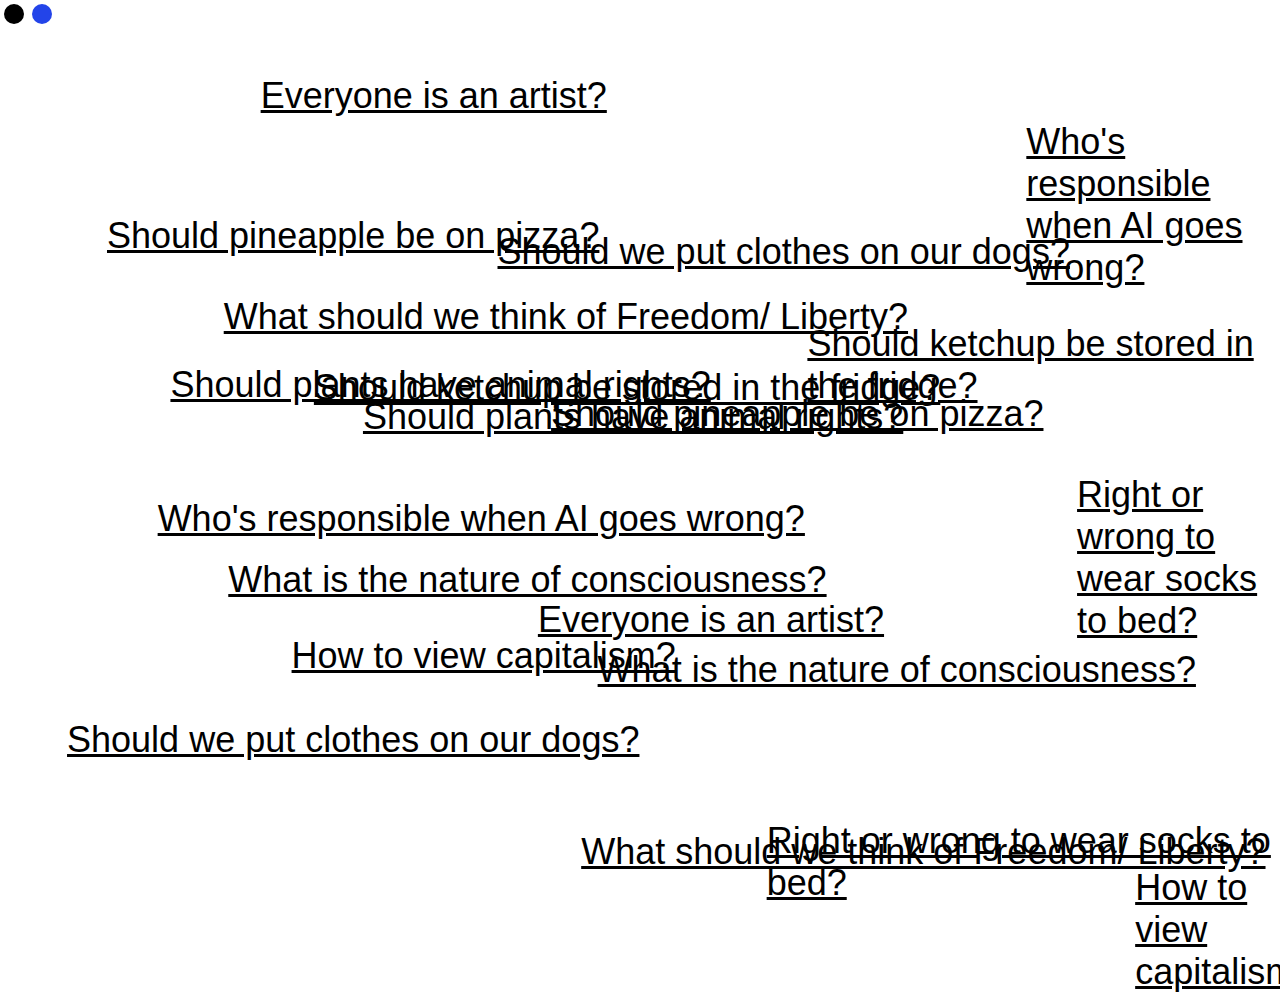
<file: index.html>
<!DOCTYPE html>
<html lang="en">

<head>
  <meta charset="UTF-8">
  <meta name="viewport" content="width=device-width, initial-scale=1.0">
  <title>Sentences Poping Web</title>
  <link rel="stylesheet" href="./CSS/style.css">
</head>

<body>
  <button style="margin: 4px;" id="invertColorsButton1"></button>
  <button style="margin-top: 4px;" id="invertColorsButton2"></button>

  <div id="linksContainer">
    <a href="./SPW1/index.html" class="randomLink">What should we think of Freedom/ Liberty?</a>
    <a href="./SPW2/index.html" class="randomLink">Everyone is an artist?</a>
    <a href="./SPW3/index.html" class="randomLink">How to view capitalism?</a>
    <a href="./SPW4/index.html" class="randomLink">What is the nature of consciousness?</a>
    <a href="./SPW5/index.html" class="randomLink">Should we put clothes on our dogs?</a>
    <a href="./SPW6/index.html" class="randomLink">Should plants have animal rights?</a>
    <a href="./SPW7/index.html" class="randomLink">Who's responsible when AI goes wrong?</a>
    <a href="./SPW8/index.html" class="randomLink">Should pineapple be on pizza?</a>
    <a href="./SPW9/index.html" class="randomLink">Right or wrong to wear socks to bed?</a>
    <a href="./SPW10/index.html" class="randomLink">Should ketchup be stored in the fridge?</a>
    <a href="./SPW1/index.html" class="randomLink">What should we think of Freedom/ Liberty?</a>
    <a href="./SPW2/index.html" class="randomLink">Everyone is an artist?</a>
    <a href="./SPW3/index.html" class="randomLink">How to view capitalism?</a>
    <a href="./SPW4/index.html" class="randomLink">What is the nature of consciousness?</a>
    <a href="./SPW5/index.html" class="randomLink">Should we put clothes on our dogs?</a>
    <a href="./SPW6/index.html" class="randomLink">Should plants have animal rights?</a>
    <a href="./SPW7/index.html" class="randomLink">Who's responsible when AI goes wrong?</a>
    <a href="./SPW8/index.html" class="randomLink">Should pineapple be on pizza?</a>
    <a href="./SPW9/index.html" class="randomLink">Right or wrong to wear socks to bed?</a>
    <a href="./SPW10/index.html" class="randomLink">Should ketchup be stored in the fridge?</a>
  </div>
  <script src="script.js"></script>
</body>
</html>
</file>
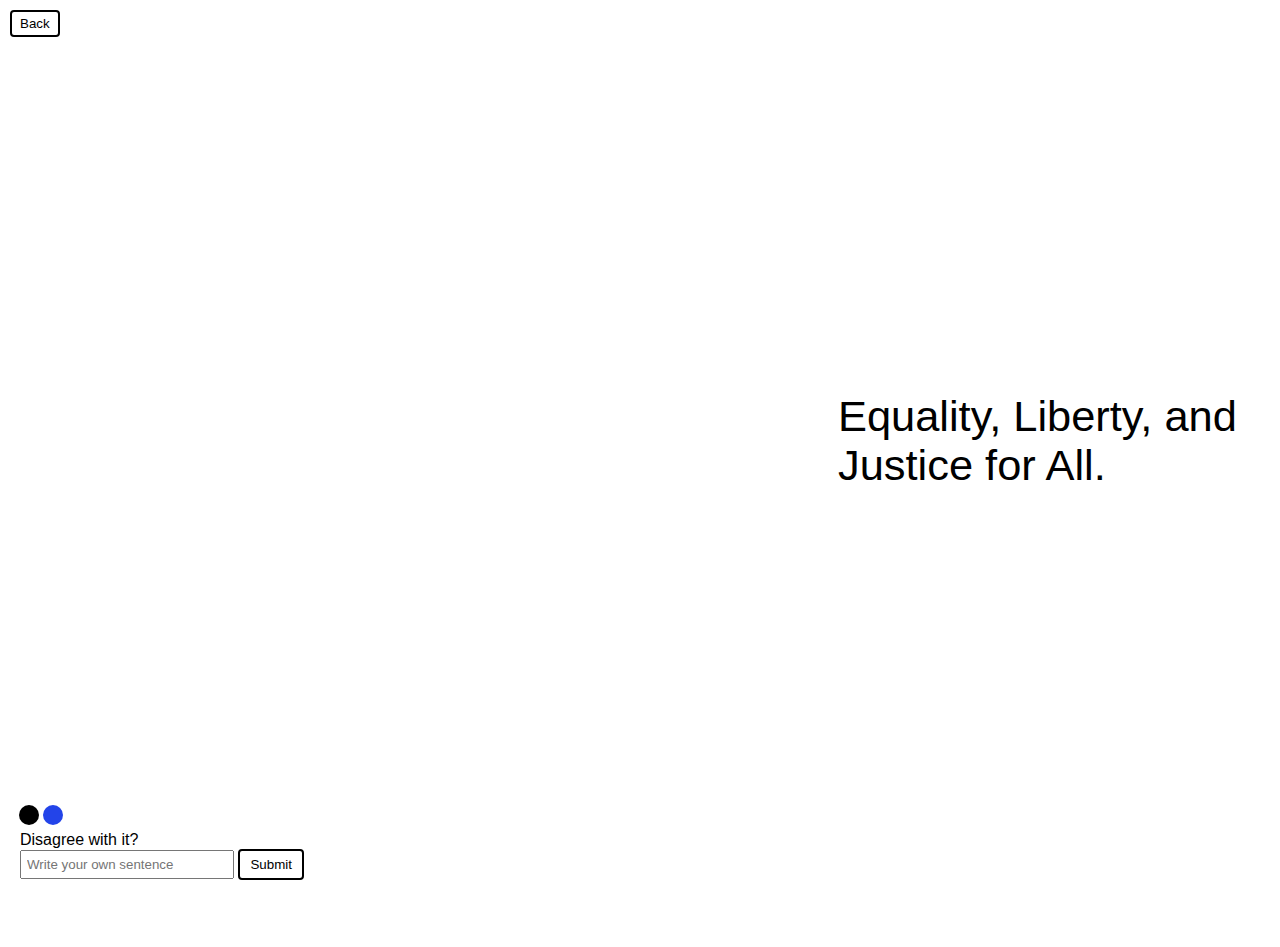
<file: SPW1/index.html>
<!DOCTYPE html>
<html lang="en">

  <head>
    <meta charset="UTF-8">
    <meta name="viewport" content="width=device-width, initial-scale=1.0">
    <title>SPW1</title>
    <link rel="stylesheet" href="../CSS/style.css">
  </head>

  <body>
    <button id="backButton">Back</button>

    <div id="colorInvertContainer">
      <button id="invertColorsButton1"></button>
      <button id="invertColorsButton2"></button>
    </div>
    
    <div id="backgroundMessage">What should we think of Freedom/ Liberty?</div>
    <div id="wordContainer"></div>
    <div id="inputContainer">
      <p>Disagree with it?</p>
      <input type="text" id="wordInput" placeholder="Write your own sentence">
      <button id="submitWord">Submit</button>
    </div>
    <script src="words.js"></script>

    <script src="../JS/mouse.js"></script>
    <script src="../JS/script.js"></script>
  </body>
  
</html>
</file>
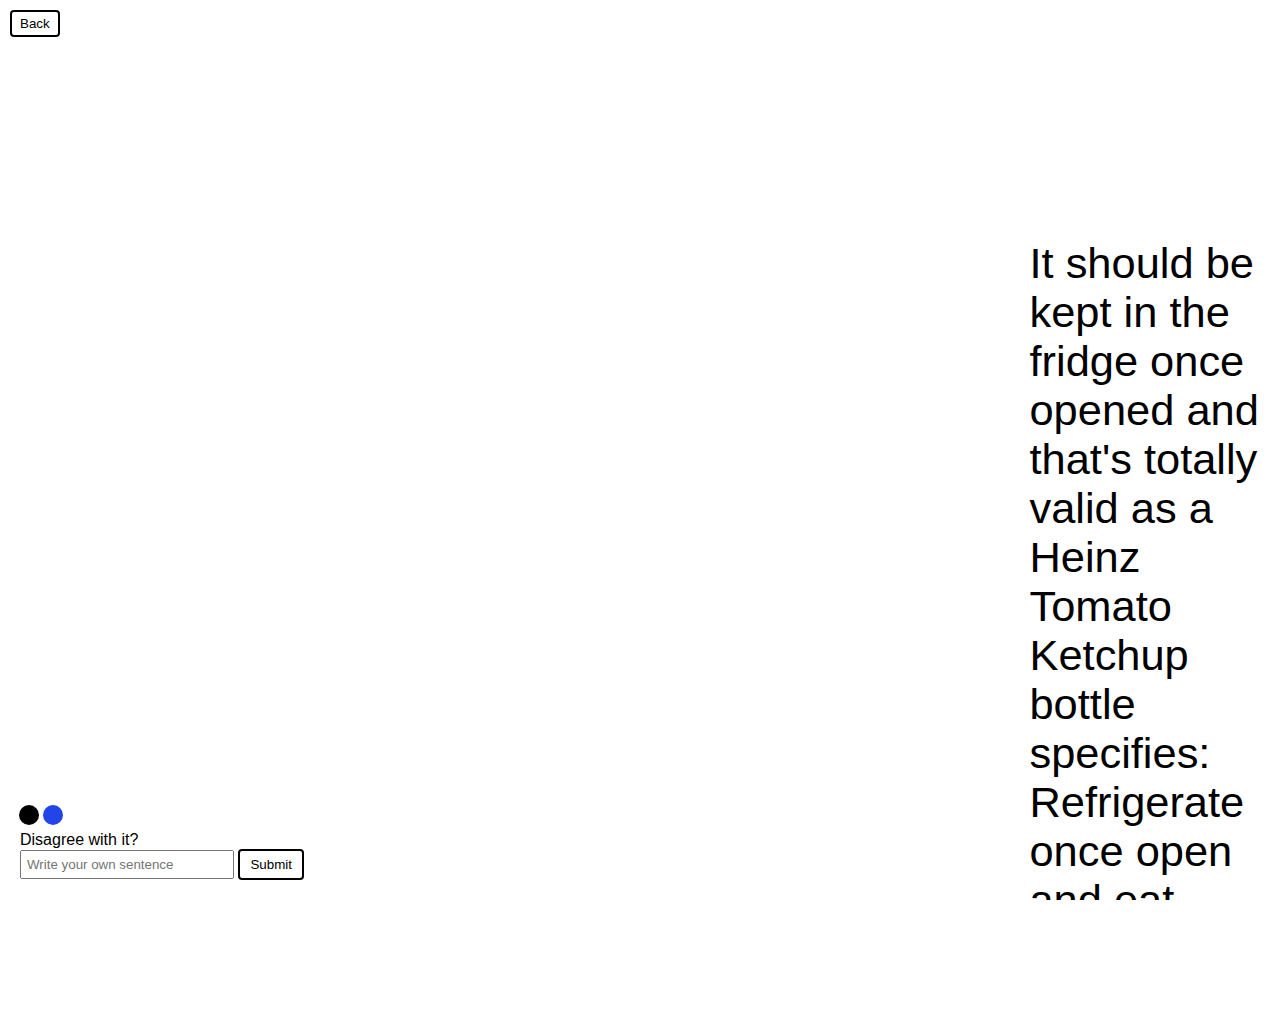
<file: SPW10/index.html>
<!DOCTYPE html>
<html lang="en">
    
  <head>
    <meta charset="UTF-8">
    <meta name="viewport" content="width=device-width, initial-scale=1.0">
    <title>SPW8</title>
    <link rel="stylesheet" href="../CSS/style.css">
  </head>

  <body>
    <button id="backButton">Back</button>

    <div id="colorInvertContainer">
      <button id="invertColorsButton1"></button>
      <button id="invertColorsButton2"></button>
    </div>

    <div id="wordContainer"></div>
    <div id="inputContainer">
      <p>Disagree with it?</p>
      <input type="text" id="wordInput" placeholder="Write your own sentence">
      <button id="submitWord">Submit</button>
    </div>
    <script src="words.js"></script>

    <script src="../JS/mouse.js"></script>
    <script src="../JS/script.js"></script>
  </body>
  
</html>
</file>
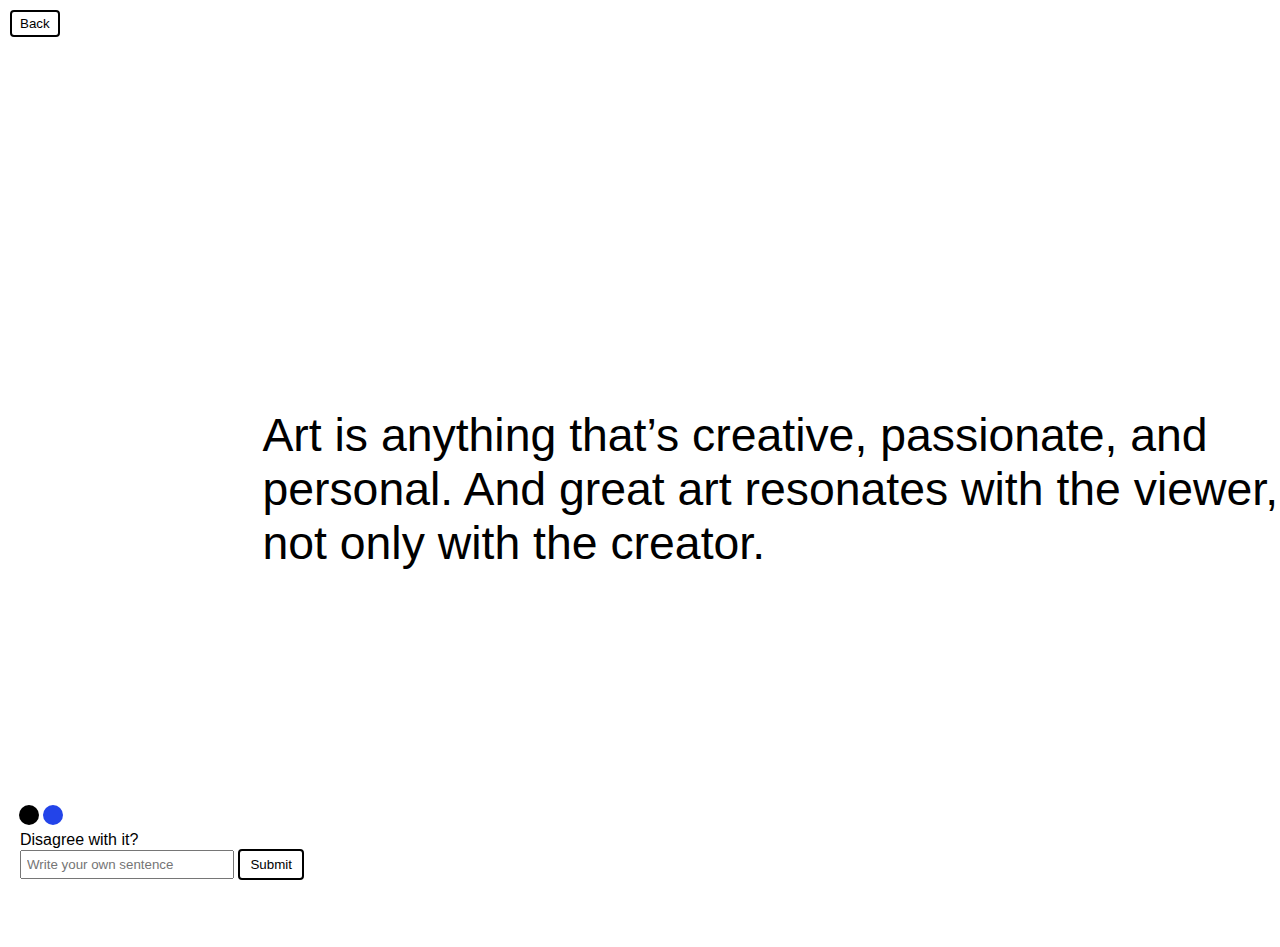
<file: SPW2/index.html>
<!DOCTYPE html>
<html lang="en">
    
  <head>
    <meta charset="UTF-8">
    <meta name="viewport" content="width=device-width, initial-scale=1.0">
    <title>SPW2</title>
    <link rel="stylesheet" href="../CSS/style.css">
  </head>

  <body>
    <button id="backButton">Back</button>

    <div id="colorInvertContainer">
      <button id="invertColorsButton1"></button>
      <button id="invertColorsButton2"></button>
    </div>

    <div id="backgroundMessage">Everyone is an artist?</div>
    <div id="wordContainer"></div>
    <div id="inputContainer">
      <p>Disagree with it? </p>
      <input type="text" id="wordInput" placeholder="Write your own sentence">
      <button id="submitWord">Submit</button>
    </div>
    <script src="words.js"></script>

    <script src="../JS/mouse.js"></script>
    <script src="../JS/script.js"></script>
  </body>
  
</html>
</file>
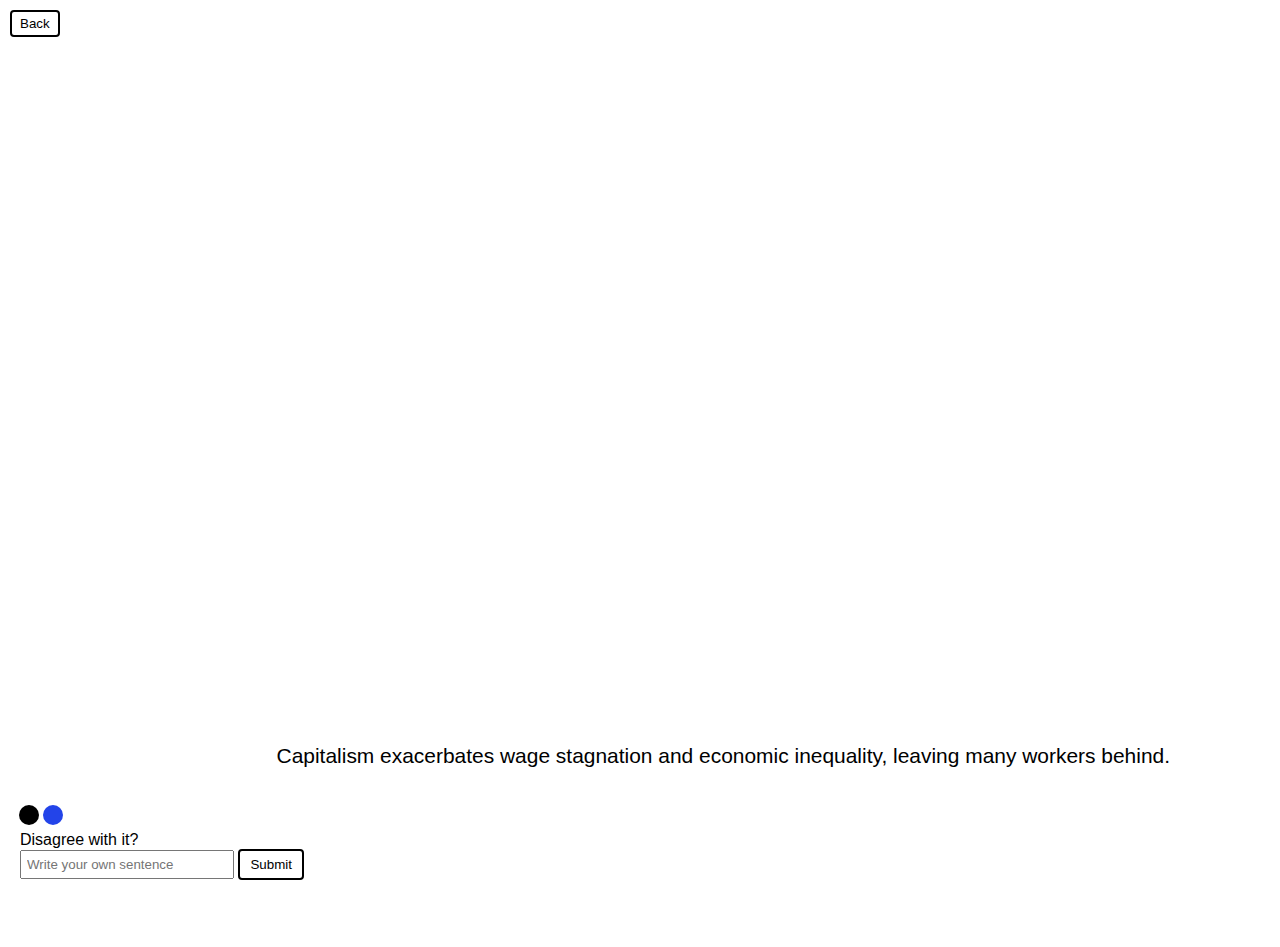
<file: SPW3/index.html>
<!DOCTYPE html>
<html lang="en">
    
  <head>
    <meta charset="UTF-8">
    <meta name="viewport" content="width=device-width, initial-scale=1.0">
    <title>SPW3</title>
    <link rel="stylesheet" href="../CSS/style.css">
  </head>

  <body>
    <button id="backButton">Back</button>

    <div id="colorInvertContainer">
      <button id="invertColorsButton1"></button>
      <button id="invertColorsButton2"></button>
    </div>

    <div id="wordContainer"></div>
    <div id="inputContainer">
      <p>Disagree with it?</p>
      <input type="text" id="wordInput" placeholder="Write your own sentence">
      <button id="submitWord">Submit</button>
    </div>
    <script src="words.js"></script>

    <script src="../JS/mouse.js"></script>
    <script src="../JS/script.js"></script>
  </body>
  
</html>
</file>
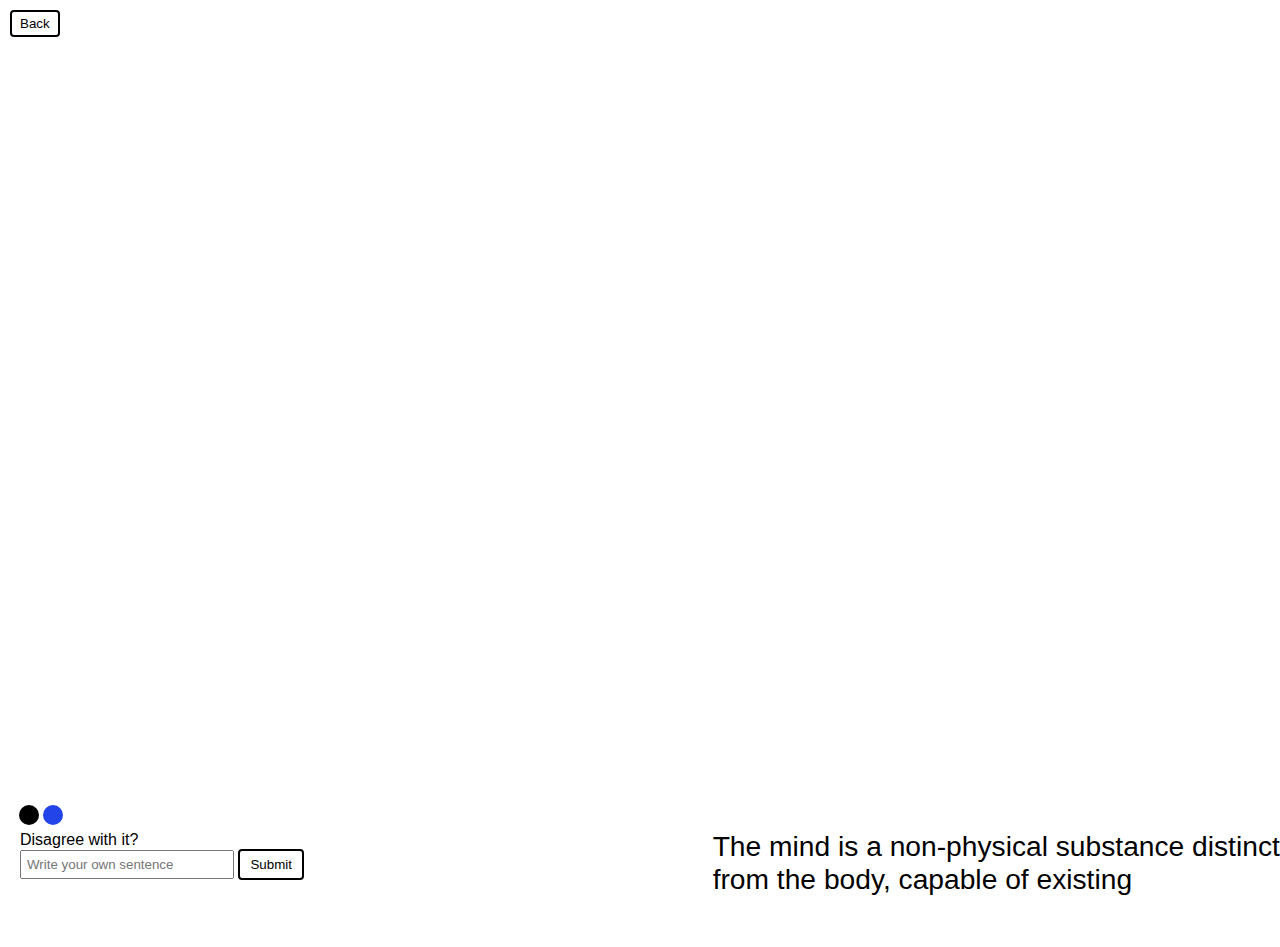
<file: SPW4/index.html>
<!DOCTYPE html>
<html lang="en">
    
  <head>
    <meta charset="UTF-8">
    <meta name="viewport" content="width=device-width, initial-scale=1.0">
    <title>SPW4</title>
    <link rel="stylesheet" href="../CSS/style.css">
  </head>

  <body>
    <button id="backButton">Back</button>

    <div id="colorInvertContainer">
      <button id="invertColorsButton1"></button>
      <button id="invertColorsButton2"></button>
    </div>

    <div id="backgroundMessage">What is the nature of consciousness?</div>
    <div id="wordContainer"></div>
    <div id="inputContainer">
      <p>Disagree with it?</p>
      <input type="text" id="wordInput" placeholder="Write your own sentence">
      <button id="submitWord">Submit</button>
    </div>
    <script src="words.js"></script>

    <script src="../JS/mouse.js"></script>
    <script src="../JS/script.js"></script>
  </body>
  
</html>
</file>
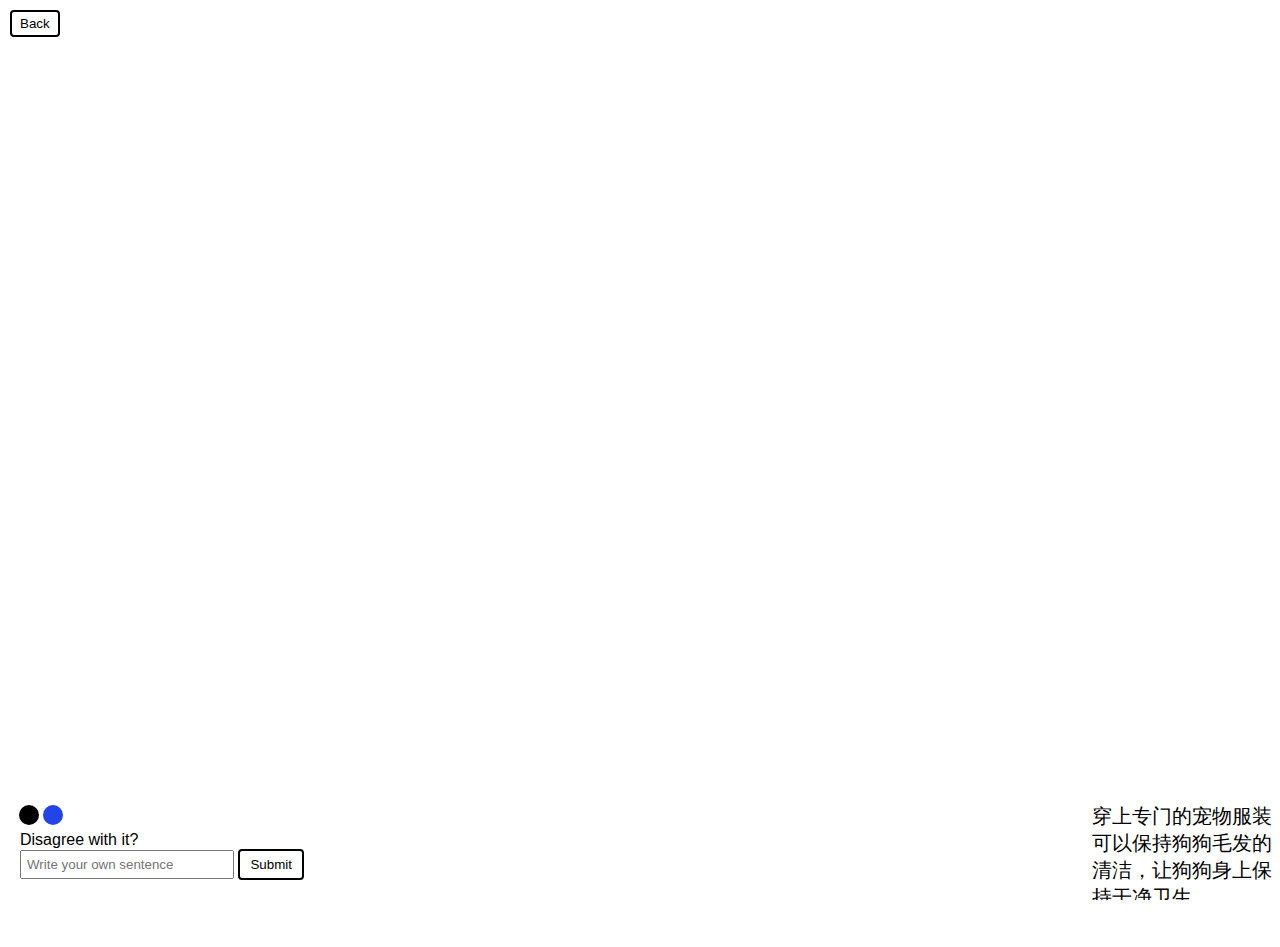
<file: SPW5/index.html>
<!DOCTYPE html>
<html lang="en">
    
  <head>
    <meta charset="UTF-8">
    <meta name="viewport" content="width=device-width, initial-scale=1.0">
    <title>SPW5</title>
    <link rel="stylesheet" href="../CSS/style.css">
  </head>

  <body>
    <button id="backButton">Back</button>

    <div id="colorInvertContainer">
      <button id="invertColorsButton1"></button>
      <button id="invertColorsButton2"></button>
    </div>

    <div id="backgroundMessage">Should we put clothes on our dogs?</div>
    <div id="wordContainer"></div>
    <div id="inputContainer">
      <p>Disagree with it?</p>
      <input type="text" id="wordInput" placeholder="Write your own sentence">
      <button id="submitWord">Submit</button>
    </div>
    <script src="words.js"></script>

    <script src="../JS/mouse.js"></script>
    <script src="../JS/script.js"></script>
  </body>
  
</html>
</file>
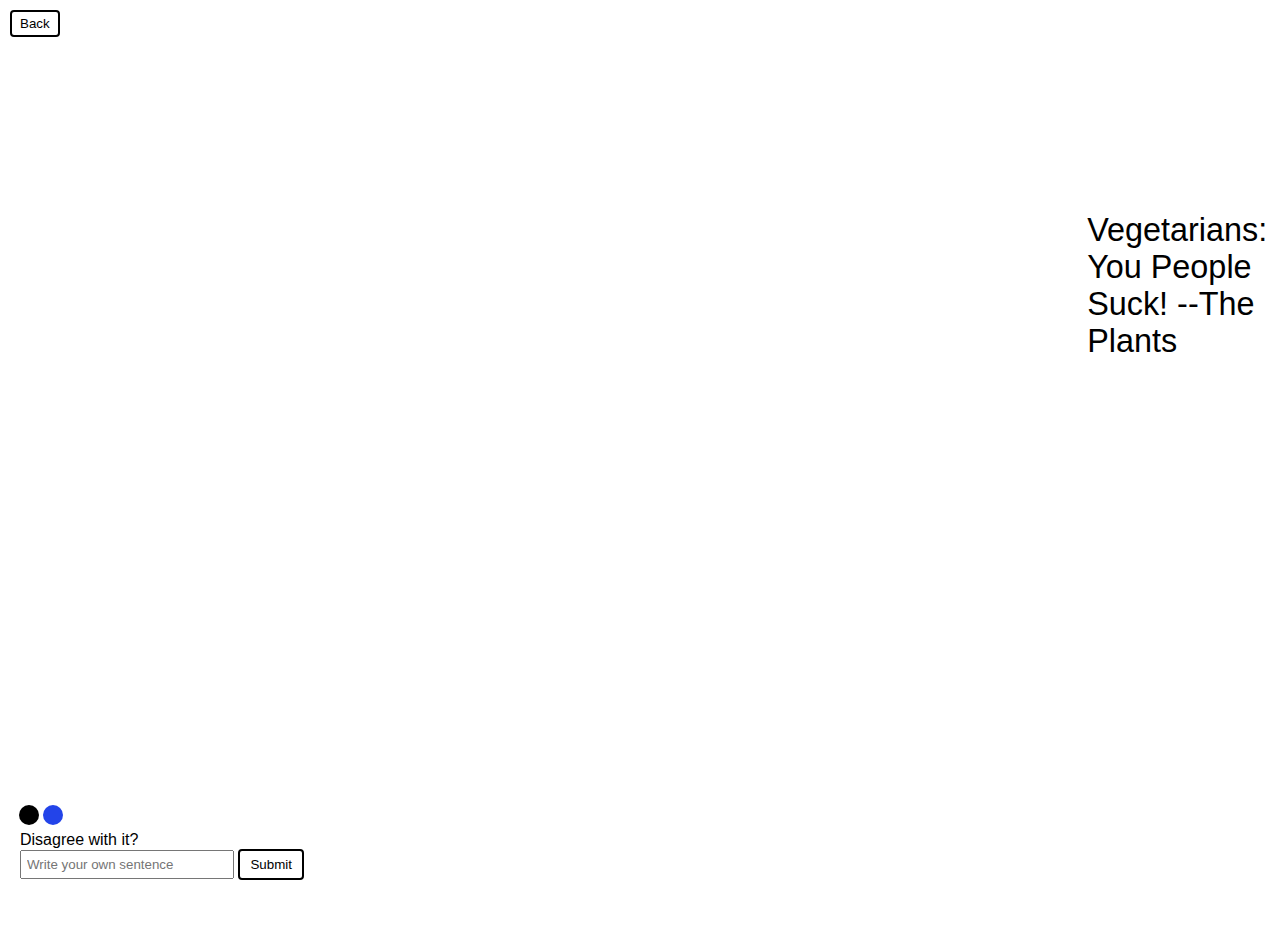
<file: SPW6/index.html>
<!DOCTYPE html>
<html lang="en">
    
  <head>
    <meta charset="UTF-8">
    <meta name="viewport" content="width=device-width, initial-scale=1.0">
    <title>SPW6</title>
    <link rel="stylesheet" href="../CSS/style.css">
  </head>

  <body>
    <button id="backButton">Back</button>

    <div id="colorInvertContainer">
      <button id="invertColorsButton1"></button>
      <button id="invertColorsButton2"></button>
    </div>

    <div id="backgroundMessage">Should plants have animal rights?</div>
    <div id="wordContainer"></div>
    <div id="inputContainer">
      <p>Disagree with it?</p>
      <input type="text" id="wordInput" placeholder="Write your own sentence">
      <button id="submitWord">Submit</button>
    </div>
    <script src="words.js"></script>

    <script src="../JS/mouse.js"></script>
    <script src="../JS/script.js"></script>
  </body>
  
</html>
</file>
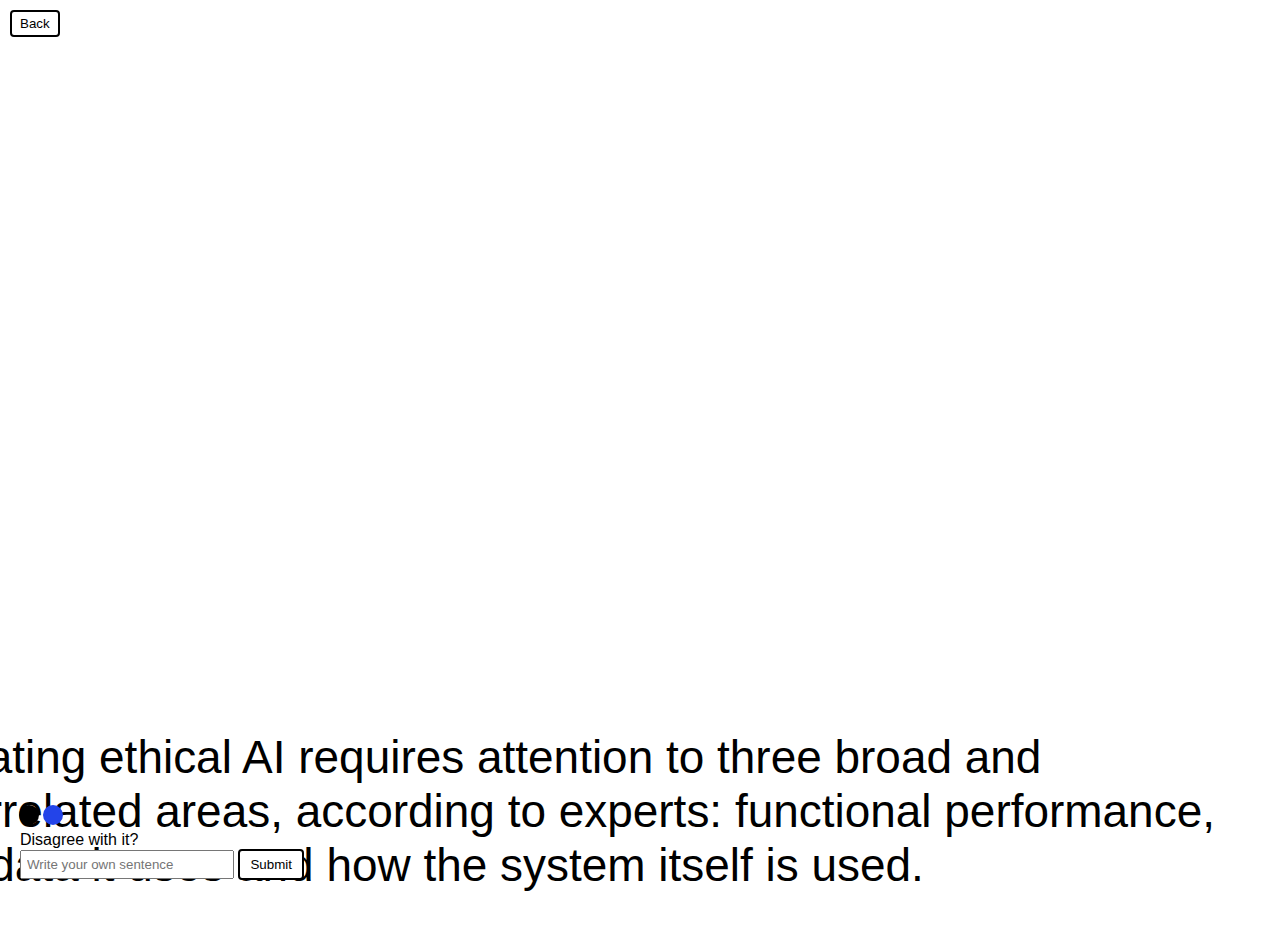
<file: SPW7/index.html>
<!DOCTYPE html>
<html lang="en">
    
  <head>
    <meta charset="UTF-8">
    <meta name="viewport" content="width=device-width, initial-scale=1.0">
    <title>SPW7</title>
    <link rel="stylesheet" href="../CSS/style.css">
  </head>

  <body>
    <button id="backButton">Back</button>

    <div id="colorInvertContainer">
      <button id="invertColorsButton1"></button>
      <button id="invertColorsButton2"></button>
    </div>

    <div id="backgroundMessage">Who's responsible when AI goes wrong?</div>
    <div id="wordContainer"></div>
    <div id="inputContainer">
      <p>Disagree with it?</p>
      <input type="text" id="wordInput" placeholder="Write your own sentence">
      <button id="submitWord">Submit</button>
    </div>
    <script src="words.js"></script>

    <script src="../JS/mouse.js"></script>
    <script src="../JS/script.js"></script>
  </body>
  
</html>
</file>
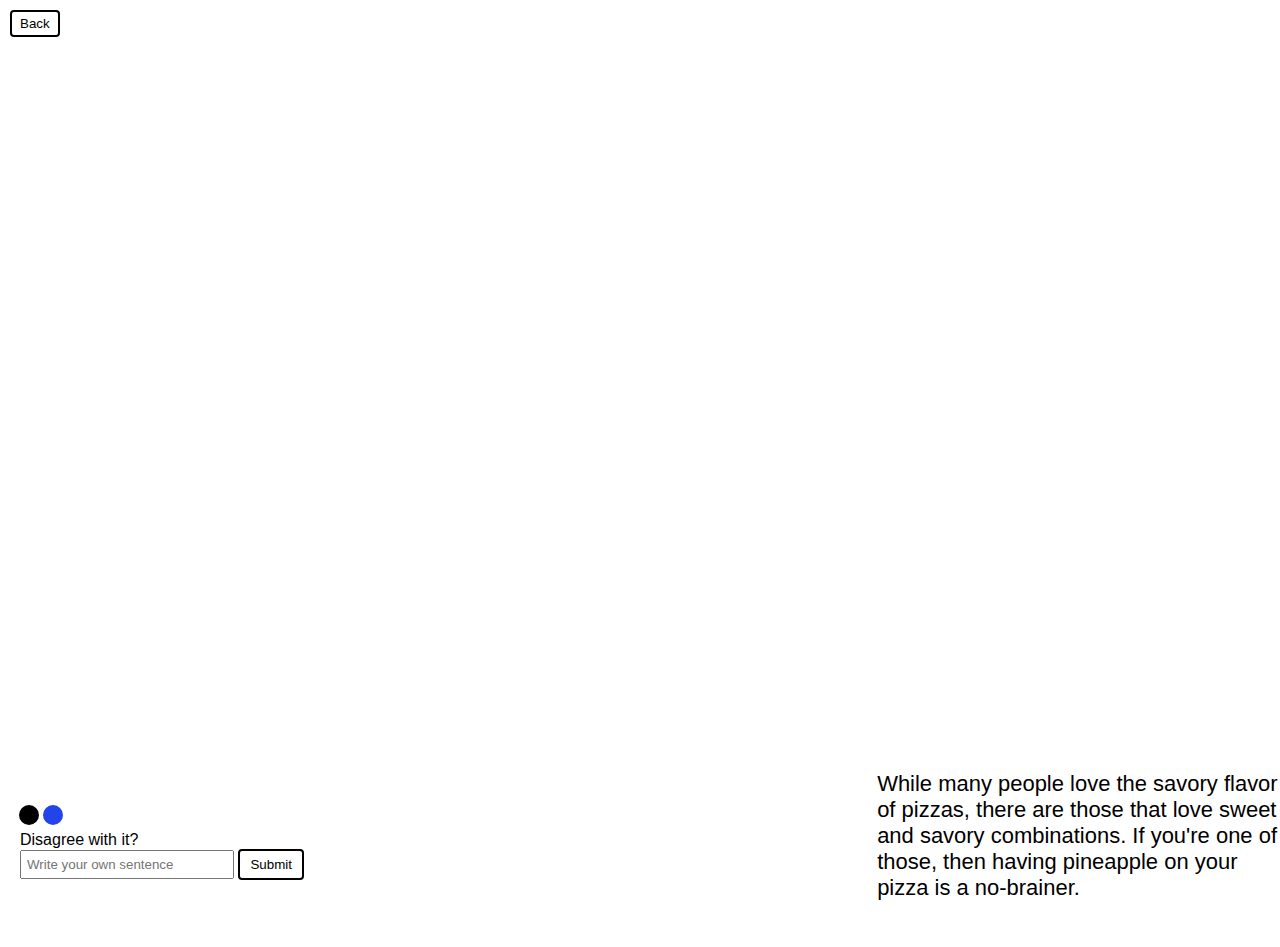
<file: SPW8/index.html>
<!DOCTYPE html>
<html lang="en">
    
  <head>
    <meta charset="UTF-8">
    <meta name="viewport" content="width=device-width, initial-scale=1.0">
    <title>SPW8</title>
    <link rel="stylesheet" href="../CSS/style.css">
  </head>

  <body>
    <button id="backButton">Back</button>

    <div id="colorInvertContainer">
      <button id="invertColorsButton1"></button>
      <button id="invertColorsButton2"></button>
    </div>

    <div id="backgroundMessage">Should pineapple be on pizza?</div>
    <div id="wordContainer"></div>
    <div id="inputContainer">
      <p>Disagree with it?</p>
      <input type="text" id="wordInput" placeholder="Write your own sentence">
      <button id="submitWord">Submit</button>
    </div>
    <script src="words.js"></script>
    
    <script src="../JS/mouse.js"></script>
    <script src="../JS/script.js"></script>
  </body>
  
</html>
</file>
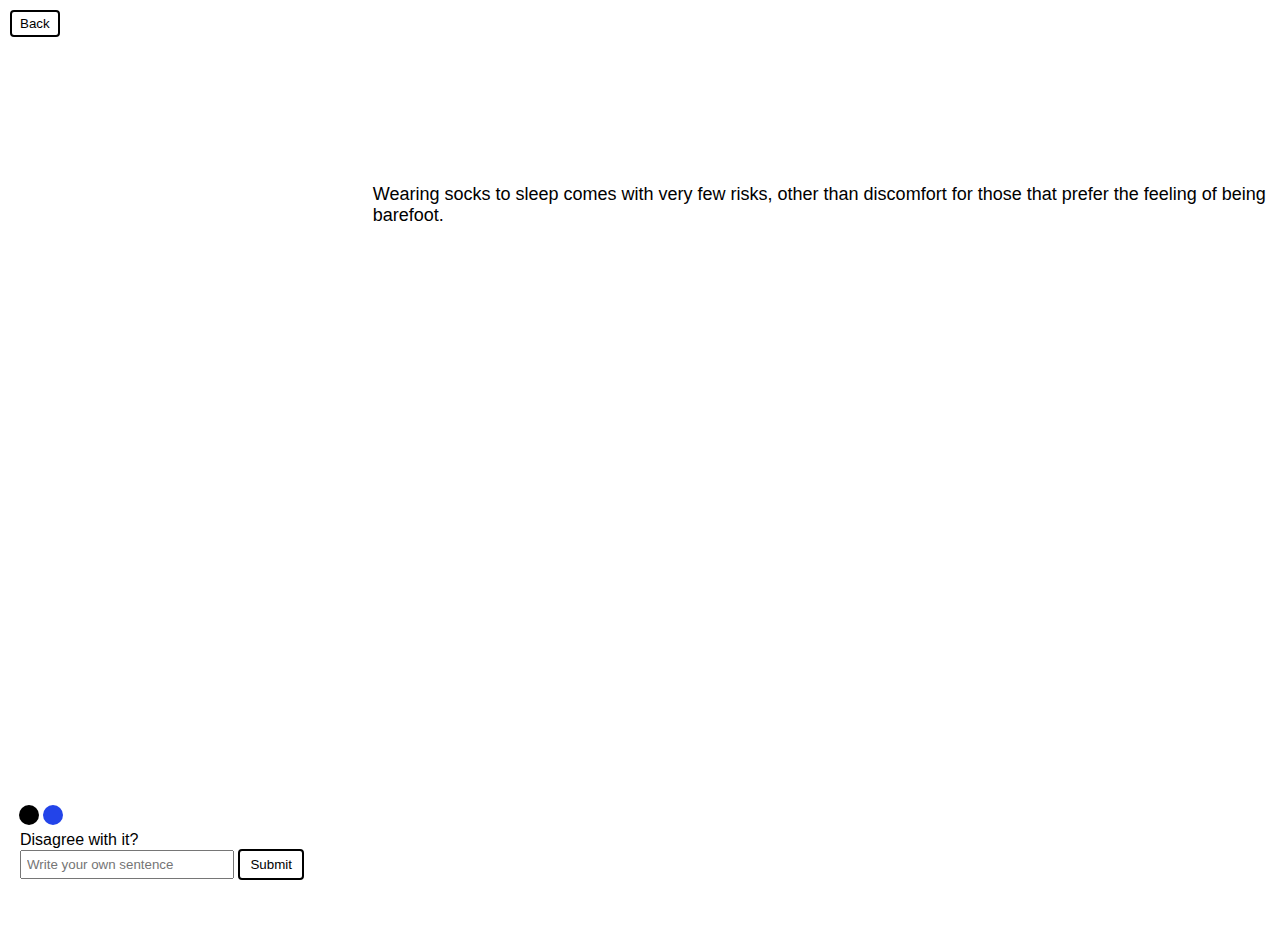
<file: SPW9/index.html>
<!DOCTYPE html>
<html lang="en">
    
  <head>
    <meta charset="UTF-8">
    <meta name="viewport" content="width=device-width, initial-scale=1.0">
    <title>SPW8</title>
    <link rel="stylesheet" href="../CSS/style.css">
  </head>

  <body>
    <button id="backButton">Back</button>

    <div id="colorInvertContainer">
      <button id="invertColorsButton1"></button>
      <button id="invertColorsButton2"></button>
    </div>

    <div id="wordContainer"></div>
    <div id="inputContainer">
      <p>Disagree with it?</p>
      <input type="text" id="wordInput" placeholder="Write your own sentence">
      <button id="submitWord">Submit</button>
    </div>
    <script src="words.js"></script>
      
    <script src="../JS/mouse.js"></script>
    <script src="../JS/script.js"></script>
  </body>
  
</html>
</file>
<file: CSS/style.css>
body, html {
  background-color: white;
  color: black;
  font-family: 'Arial', sans-serif;
  height: 100%;
  margin: 0;
  overflow: hidden;
}


#wordContainer {
  position: relative;
  width: 100%;
  height: 100%;
  z-index: 1;
}

.word {
  position: absolute;
  font-size: 20px;
}

p {
  margin: 0;
}

#inputContainer {
  position: absolute;
  bottom: 20px;
  left: 20px;
  z-index: 1;
}

#wordInput {
  padding: 5px;
  width: 200px;
}

#submitWord {
  background-color: white; 
  border: 2px solid black; /* Simple border */
  border-radius: 4px; /* Square edges for a more modern look */
  padding: 6px 10px; /* Adequate padding */
  font-family: 'Arial', sans-serif; /* Matching font */
  cursor: pointer; /* Pointer cursor on hover */
  transition: background-color 0.3s, color 0.3s; /* Smooth transition for hover effect */
}

#submitWord:hover {
  background-color: black;
  color: white; /* changes to white on hover */
}



#colorInvertContainer {
  position: absolute;
  bottom: 72px;
  left: 19px;
  z-index: 2;
}



#backgroundMessage {
  position: fixed; /* 使用fixed定位，确保始终在视口中间 */
  top: 50%;
  left: 50%;
  transform: translate(-50%, -50%); /* 确保准确居中 */
  z-index: -1;
  font-size: 36px; /* 字体大小，可根据需要调整 */
  color: #00000070; /* 字体颜色，根据背景色调整以确保可见性 */
}


/* For Start Page */
.randomLink {
  position: absolute;
  font-size: 36px; /* 根据需要调整 */
  color: black;
}

/* Invert-Color Button */
#invertColorsButton1 {
  background-color: black; 
  border: none; 
  border-radius: 50%; /* Make the button a circle */
  width: 20px;
  height: 20px; 
  margin: 0px;
  cursor: pointer;
}

.inverted {
  background-color: black;
  color: white;
  /* Invert link colors */
  --link-color: white; /* custom property for link color */
}

.inverted a {
  color: var(--link-color); /* custom property for link color */
}

#invertColorsButton1.invertedButton1 {
  background-color: white; /* Inverted button background color */
  /* Ensure the button is visible against a potentially inverted background */
}


#invertColorsButton2 {
  background-color: #2344e9; 
  border: none; 
  border-radius: 50%; /* Make the button a circle */
  width: 20px;
  height: 20px; 
  cursor: pointer;
}

.inverted2 {
  background-color: black;
  color: #2344e9;
  /* Invert link colors */
  --link-color: #2344e9; /* custom property for link color */
}

.inverted2 a {
  color: var(--link-color); /* custom property for link color */
}

#invertColorsButton2.invertedButton2 {
  background-color: white; /* Inverted button background color */
}

/* Back Button */
#backButton {
  background-color: white; 
  border: 2px solid black; /* Simple border */
  border-radius: 4px; 
  padding: 4px 8px;
  margin: 10px;
  font-family: 'Arial', sans-serif; /* Matching font */
  cursor: pointer;
  transition: background-color 0.3s, color 0.3s;
  z-index: 2;
}
#backButton:hover {
  background-color: black;
  color: white;
}
</file>
